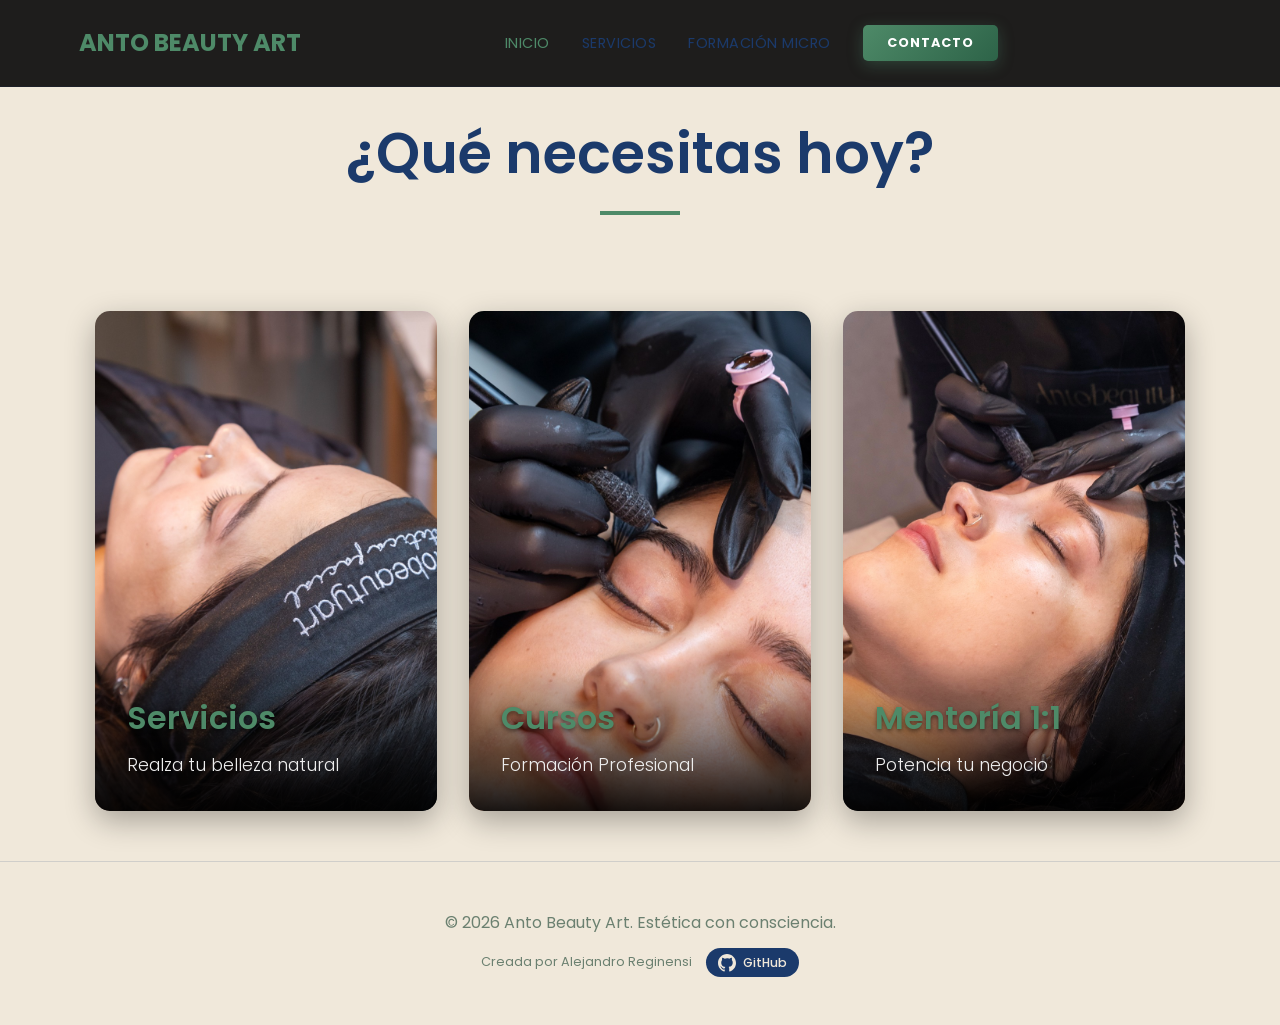
<file: index.html>
<!DOCTYPE html>
<html lang="es">

<head>
    <meta charset="UTF-8">
    <meta name="viewport" content="width=device-width, initial-scale=1.0">
    <title>Bienvenida | Anto Beauty Art</title>
    <meta name="description"
        content="Bienvenida a Anto Beauty Art. Servicios, Formación y Mentoría en Micropigmentación.">
    <!-- Fonts -->
    <link rel="preconnect" href="https://fonts.googleapis.com">
    <link rel="preconnect" href="https://fonts.gstatic.com" crossorigin>
    <link
        href="https://fonts.googleapis.com/css2?family=Cinzel:wght@400;600;700&family=Poppins:wght@300;400;500;600&display=swap"
        rel="stylesheet">
    <link rel="stylesheet" href="style.css">
</head>

<body class="home-page">

    <!-- Navigation -->
    <nav class="navbar">
        <div class="container nav-container">
            <a href="index.html" class="logo">
                <!-- Using Text Logo for clarity, or can replace with img if desired -->
                ANTO BEAUTY ART
            </a>
            <ul class="nav-links">
                <li><a href="index.html" class="active">Inicio</a></li>
                <li><a href="servicios.html">Servicios</a></li>
                <li><a href="cursos.html">Formación Micro</a></li>
                <li><a href="https://wa.me/59891385300" class="btn btn-sm btn-gold">Contacto</a></li>
            </ul>
            <div class="hamburger">
                <span></span>
                <span></span>
                <span></span>
            </div>
        </div>
    </nav>

    <!-- Home Hero / Welcome -->
    <main class="home-content">
        <div class="container text-center mb-5">
            <h1 class="hero-title fade-in-up">¿Qué necesitas hoy?</h1>
            <div class="divider-gold"></div>
        </div>

        <div class="container">
            <div class="home-grid">

                <!-- Card 1: Servicios -->
                <a href="servicios.html" class="home-card fade-in-up delay-1">
                    <div class="home-card-image">
                        <img src="assets/home-servicios.jpg" alt="Servicios de Belleza">
                        <div class="card-overlay">
                            <h2>Servicios</h2>
                            <p>Realza tu belleza natural</p>
                        </div>
                    </div>
                </a>

                <!-- Card 2: Cursos -->
                <a href="cursos.html" class="home-card fade-in-up delay-2">
                    <div class="home-card-image">
                        <img src="assets/home-cursos.jpg" alt="Formación en Micropigmentación">
                        <div class="card-overlay">
                            <h2>Cursos</h2>
                            <p>Formación Profesional</p>
                        </div>
                    </div>
                </a>

                <!-- Card 3: Mentoría -->
                <a href="https://wa.me/59891385300" target="_blank" class="home-card fade-in-up delay-3">
                    <div class="home-card-image">
                        <img src="assets/home-mentoria.jpg" alt="Mentoría 1:1">
                        <div class="card-overlay">
                            <h2>Mentoría 1:1</h2>
                            <p>Potencia tu negocio</p>
                        </div>
                    </div>
                </a>

            </div>
        </div>
    </main>

    <footer class="footer mt-auto">
        <div class="container">
            <p>&copy; 2026 Anto Beauty Art. Estética con consciencia.</p>
            <p class="footer-credit">
                Creada por Alejandro Reginensi &nbsp;
                <a href="https://github.com/alereginensi" target="_blank" class="github-btn" aria-label="GitHub">
                    <svg xmlns="http://www.w3.org/2000/svg" width="18" height="18" viewBox="0 0 24 24"
                        fill="currentColor">
                        <path
                            d="M12 0C5.37 0 0 5.37 0 12c0 5.303 3.438 9.8 8.205 11.387.6.113.82-.258.82-.577 0-.285-.01-1.04-.015-2.04-3.338.724-4.042-1.61-4.042-1.61-.546-1.387-1.333-1.756-1.333-1.756-1.089-.745.083-.729.083-.729 1.205.084 1.84 1.237 1.84 1.237 1.07 1.834 2.807 1.304 3.492.997.108-.775.418-1.305.762-1.605-2.665-.3-5.466-1.332-5.466-5.93 0-1.31.465-2.38 1.235-3.22-.135-.303-.54-1.523.105-3.176 0 0 1.005-.322 3.3 1.23a11.52 11.52 0 0 1 3-.405c1.02.005 2.045.138 3 .405 2.28-1.552 3.285-1.23 3.285-1.23.645 1.653.24 2.873.12 3.176.765.84 1.23 1.91 1.23 3.22 0 4.61-2.805 5.625-5.475 5.92.42.36.81 1.096.81 2.22 0 1.606-.015 2.896-.015 3.286 0 .315.21.69.825.57C20.565 21.795 24 17.298 24 12c0-6.63-5.37-12-12-12z" />
                    </svg>
                    GitHub
                </a>
            </p>
        </div>
    </footer>

    <script src="script.js"></script>
</body>

</html>
</file>
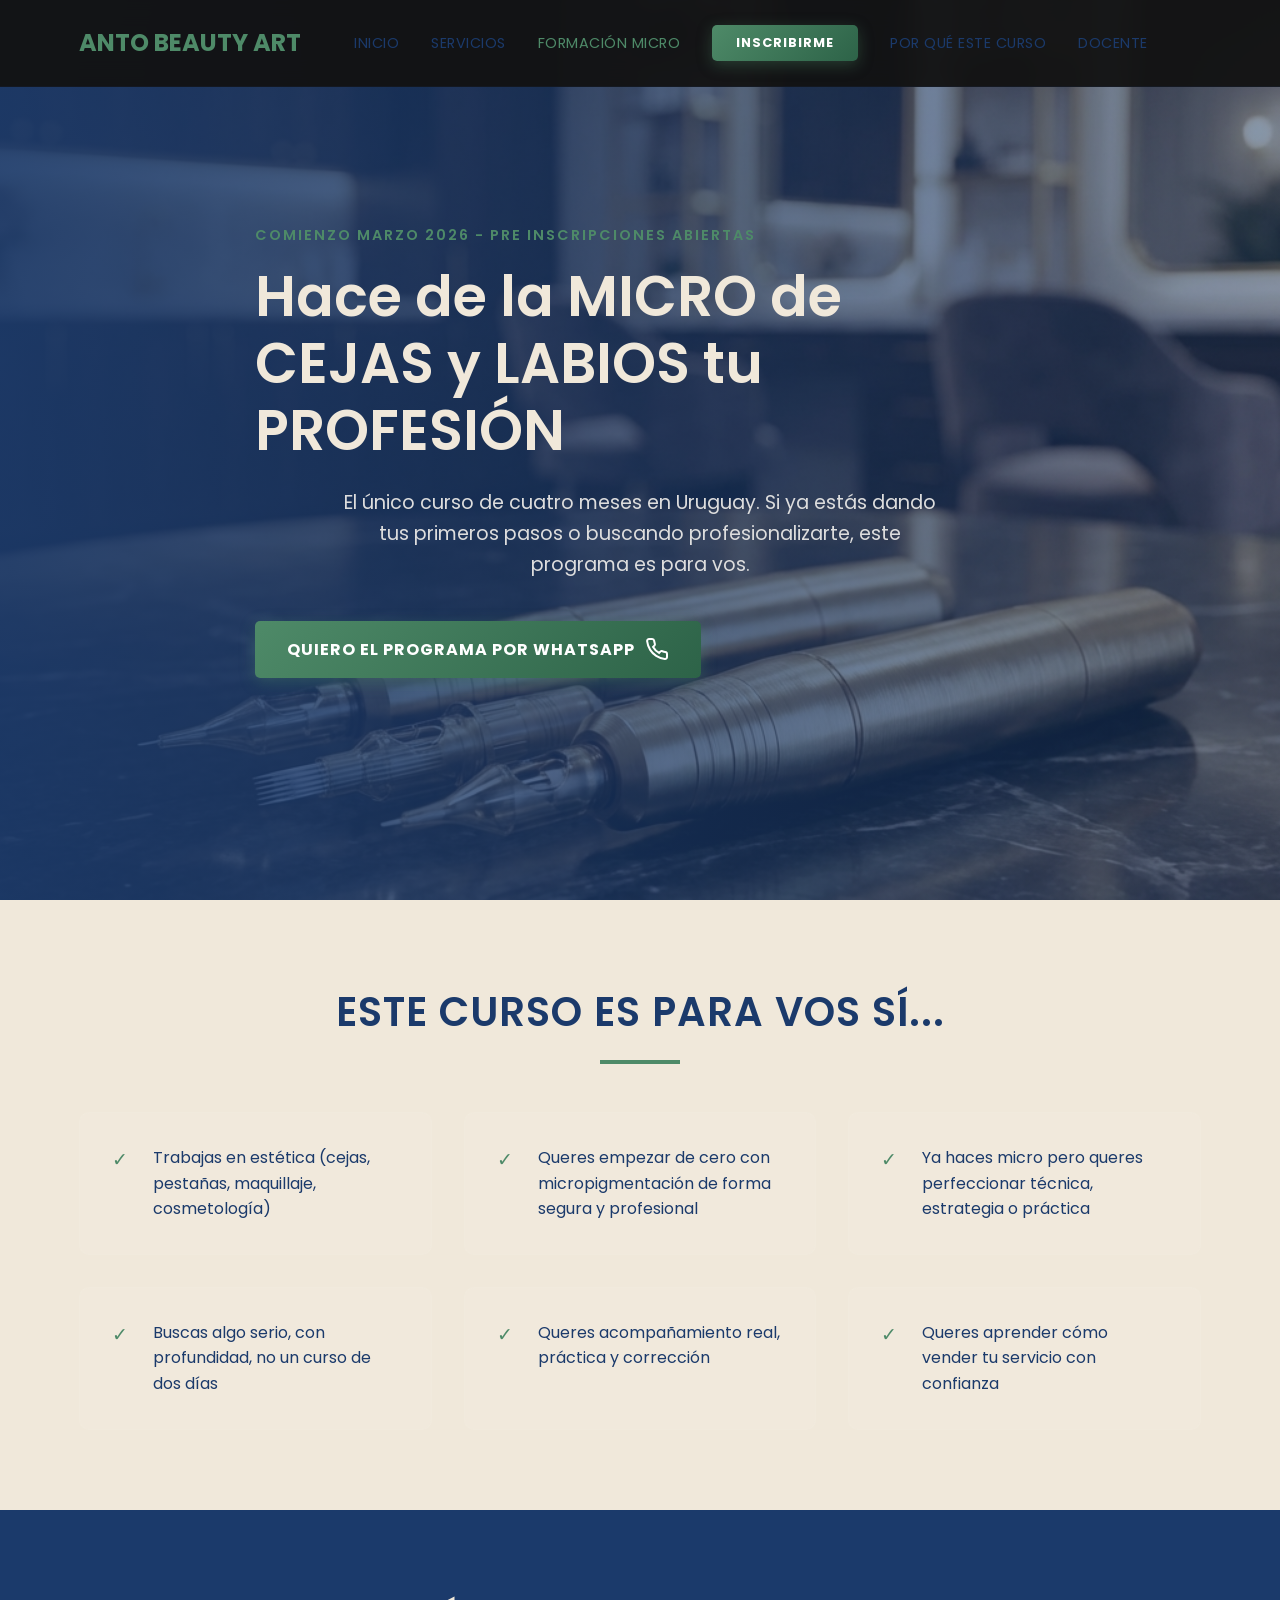
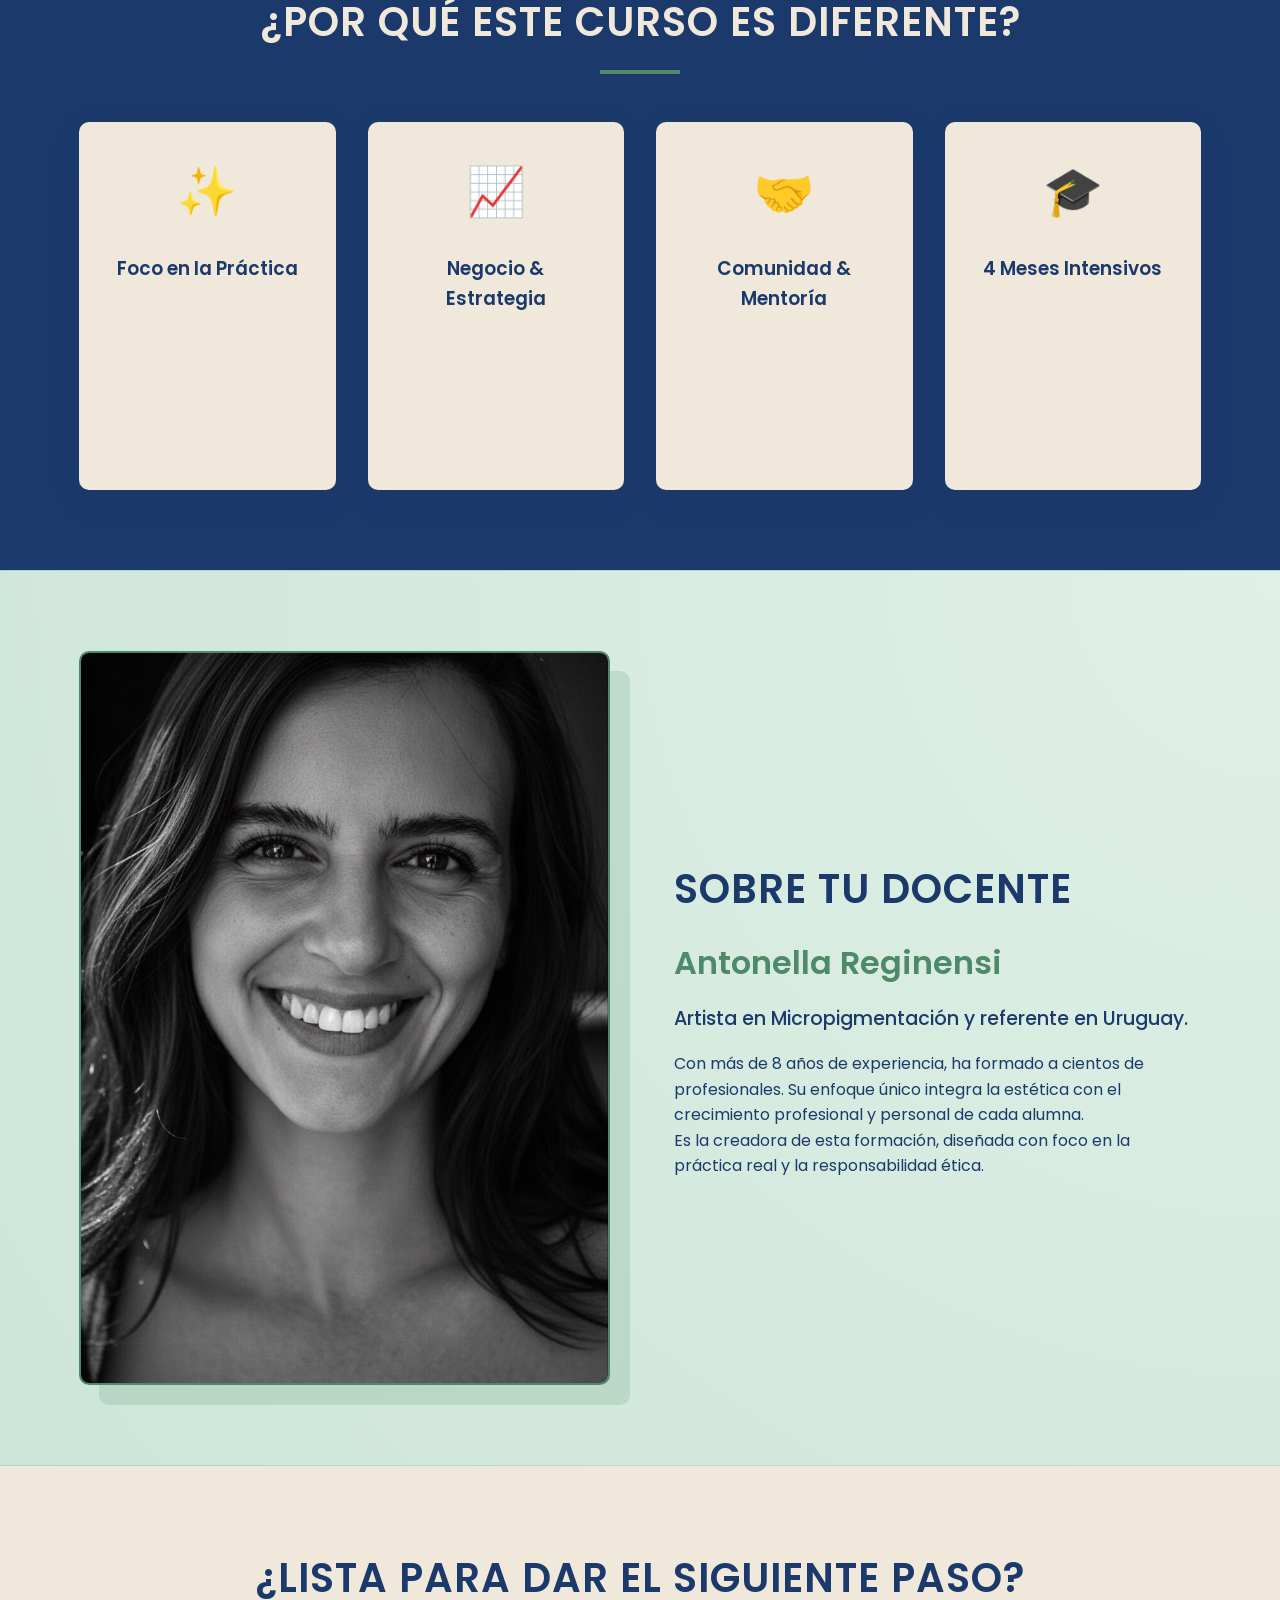
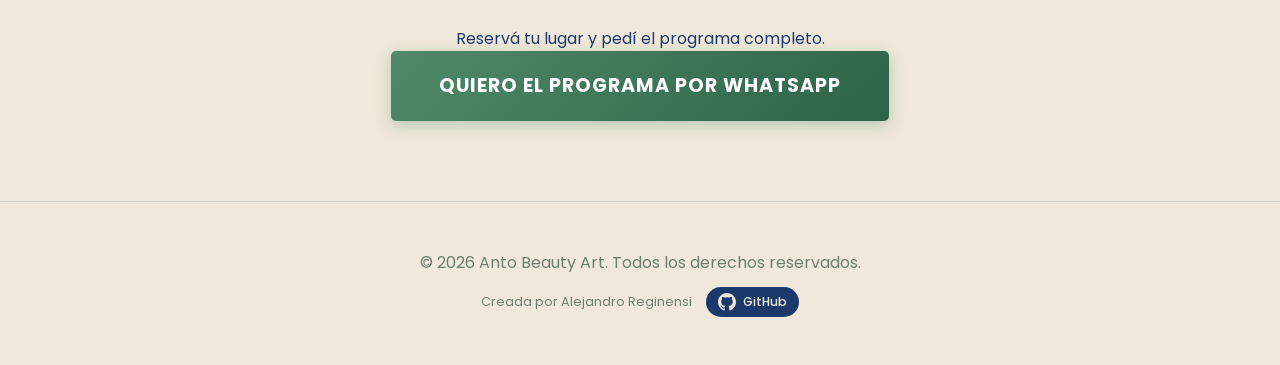
<file: cursos.html>
<!DOCTYPE html>
<html lang="es">

<head>
    <meta charset="UTF-8">
    <meta name="viewport" content="width=device-width, initial-scale=1.0">
    <title>Formación Micropigmentación | Anto Beauty Art</title>
    <meta name="description"
        content="Curso de Micropigmentación de cejas y labios en Uruguay. Hace de la MICRO tu PROFESIÓN.">
    <!-- Fonts -->
    <link rel="preconnect" href="https://fonts.googleapis.com">
    <link rel="preconnect" href="https://fonts.gstatic.com" crossorigin>
    <link
        href="https://fonts.googleapis.com/css2?family=Cinzel:wght@400;600;700&family=Poppins:wght@300;400;500;600&display=swap"
        rel="stylesheet">
    <link rel="stylesheet" href="style.css">
</head>

<body>

    <!-- Navigation -->
    <nav class="navbar">
        <div class="container nav-container">
            <a href="index.html" class="logo">ANTO BEAUTY ART</a>
            <ul class="nav-links">
                <li><a href="index.html">Inicio</a></li>
                <li><a href="servicios.html">Servicios</a></li>
                <li><a href="cursos.html" class="active">Formación Micro</a></li>
                <li><a href="https://wa.me/59891385300" class="btn btn-sm btn-gold">Inscribirme</a></li>
                <li><a href="#diferencial">Por qué este curso</a></li>
                <li><a href="#docente">Docente</a></li>
            </ul>
            <div class="hamburger">
                <span></span>
                <span></span>
                <span></span>
            </div>
        </div>
    </nav>

    <!-- Hero Section -->
    <header id="inicio" class="hero">
        <div class="hero-overlay"></div>
        <div class="container hero-content">
            <span class="eyebrow fade-in">Comienzo Marzo 2026 - Pre Inscripciones Abiertas</span>
            <h1 class="hero-title fade-in-up">Hace de la MICRO de CEJAS y LABIOS tu PROFESIÓN</h1>
            <p class="hero-subtitle fade-in-up delay-1">El único curso de cuatro meses en Uruguay. Si ya estás dando tus
                primeros pasos o buscando profesionalizarte, este programa es para vos.</p>
            <div class="hero-cta fade-in-up delay-2">
                <a href="https://wa.me/59891385300" target="_blank" class="btn btn-gold icon-btn">
                    Quiero el Programa por WhatsApp
                    <svg width="24" height="24" viewBox="0 0 24 24" fill="none" stroke="currentColor" stroke-width="2">
                        <path
                            d="M22 16.92v3a2 2 0 0 1-2.18 2 19.79 19.79 0 0 1-8.63-3.07 19.5 19.5 0 0 1-6-6 19.79 19.79 0 0 1-3.07-8.67A2 2 0 0 1 4.11 2h3a2 2 0 0 1 2 1.72 12.84 12.84 0 0 0 .7 2.81 2 2 0 0 1-.45 2.11L8.09 9.91a16 16 0 0 0 6 6l1.27-1.27a2 2 0 0 1 2.11-.45 12.84 12.84 0 0 0 2.81.7A2 2 0 0 1 22 16.92z">
                        </path>
                    </svg>
                </a>
            </div>
        </div>
    </header>

    <!-- Target Audience Section -->
    <section id="para-quien" class="section section-dark">
        <div class="container">
            <div class="section-header text-center">
                <h2 class="section-title">Este curso es para vos sí...</h2>
                <div class="divider-gold"></div>
            </div>

            <div class="grid-checkpoints">
                <div class="card-check">
                    <div class="icon-check">✓</div>
                    <p>Trabajas en estética (cejas, pestañas, maquillaje, cosmetología)</p>
                </div>
                <div class="card-check">
                    <div class="icon-check">✓</div>
                    <p>Queres empezar de cero con micropigmentación de forma segura y profesional</p>
                </div>
                <div class="card-check">
                    <div class="icon-check">✓</div>
                    <p>Ya haces micro pero queres perfeccionar técnica, estrategia o práctica</p>
                </div>
                <div class="card-check">
                    <div class="icon-check">✓</div>
                    <p>Buscas algo serio, con profundidad, no un curso de dos días</p>
                </div>
                <div class="card-check">
                    <div class="icon-check">✓</div>
                    <p>Queres acompañamiento real, práctica y corrección</p>
                </div>
                <div class="card-check">
                    <div class="icon-check">✓</div>
                    <p>Queres aprender cómo vender tu servicio con confianza</p>
                </div>
            </div>
        </div>
    </section>

    <!-- Differentiators -->
    <section id="diferencial" class="section section-light">
        <div class="container">
            <div class="section-header text-center">
                <h2 class="section-title text-dark">¿Por qué este curso es diferente?</h2>
                <div class="divider-gold"></div>
            </div>

            <div class="features-grid">
                <div class="feature-card">
                    <div class="feature-icon">✨</div>
                    <h3>Foco en la Práctica</h3>
                    <p>El foco estará puesto en llevar todo a la práctica con correcciones personalizadas.</p>
                </div>
                <div class="feature-card">
                    <div class="feature-icon">📈</div>
                    <h3>Negocio & Estrategia</h3>
                    <p>Aprenderás a armar una estrategia de negocio: precios, materiales y ventas.</p>
                </div>
                <div class="feature-card">
                    <div class="feature-icon">🤝</div>
                    <h3>Comunidad & Mentoría</h3>
                    <p>Acceso a una comunidad con mentoras y un grupo reducido con seguimiento.</p>
                </div>
                <div class="feature-card">
                    <div class="feature-icon">🎓</div>
                    <h3>4 Meses Intensivos</h3>
                    <p>Modalidad mixta (grabadas, en vivo y presenciales). Certificación final.</p>
                </div>
            </div>
        </div>
    </section>

    <!-- Instructor -->
    <section id="docente" class="section section-gold-gradient">
        <div class="container">
            <div class="instructor-wrapper">
                <div class="instructor-image">
                    <img src="assets/docente.jpg" alt="Antonella Reginensi"
                        style="width: 100%; height: 100%; object-fit: cover;">
                </div>
                <div class="instructor-content">
                    <h2 class="section-title">Sobre tu Docente</h2>
                    <h3 class="instructor-name">Antonella Reginensi</h3>
                    <p class="lead">Artista en Micropigmentación y referente en Uruguay.</p>
                    <p>Con más de 8 años de experiencia, ha formado a cientos de profesionales. Su enfoque único integra
                        la estética con el crecimiento profesional y personal de cada alumna.</p>
                    <p>Es la creadora de esta formación, diseñada con foco en la práctica real y la responsabilidad
                        ética.</p>
                </div>
            </div>
        </div>
    </section>

    <!-- CTA Footer -->
    <section class="section section-dark text-center">
        <div class="container">
            <h2 class="section-title">¿Lista para dar el siguiente paso?</h2>
            <p class="cta-text">Reservá tu lugar y pedí el programa completo.</p>
            <a href="https://wa.me/59891385300" target="_blank" class="btn btn-gold btn-lg">QUIERO EL PROGRAMA POR
                WHATSAPP</a>
        </div>
    </section>

    <footer class="footer">
        <div class="container">
            <p>&copy; 2026 Anto Beauty Art. Todos los derechos reservados.</p>
            <p class="footer-credit">
                Creada por Alejandro Reginensi &nbsp;
                <a href="https://github.com/alereginensi" target="_blank" class="github-btn" aria-label="GitHub">
                    <svg xmlns="http://www.w3.org/2000/svg" width="18" height="18" viewBox="0 0 24 24"
                        fill="currentColor">
                        <path
                            d="M12 0C5.37 0 0 5.37 0 12c0 5.303 3.438 9.8 8.205 11.387.6.113.82-.258.82-.577 0-.285-.01-1.04-.015-2.04-3.338.724-4.042-1.61-4.042-1.61-.546-1.387-1.333-1.756-1.333-1.756-1.089-.745.083-.729.083-.729 1.205.084 1.84 1.237 1.84 1.237 1.07 1.834 2.807 1.304 3.492.997.108-.775.418-1.305.762-1.605-2.665-.3-5.466-1.332-5.466-5.93 0-1.31.465-2.38 1.235-3.22-.135-.303-.54-1.523.105-3.176 0 0 1.005-.322 3.3 1.23a11.52 11.52 0 0 1 3-.405c1.02.005 2.045.138 3 .405 2.28-1.552 3.285-1.23 3.285-1.23.645 1.653.24 2.873.12 3.176.765.84 1.23 1.91 1.23 3.22 0 4.61-2.805 5.625-5.475 5.92.42.36.81 1.096.81 2.22 0 1.606-.015 2.896-.015 3.286 0 .315.21.69.825.57C20.565 21.795 24 17.298 24 12c0-6.63-5.37-12-12-12z" />
                    </svg>
                    GitHub
                </a>
            </p>
        </div>
    </footer>

    <script src="script.js"></script>
</body>

</html>
</file>
<file: style.css>
/* Reset & Base */
:root {
    --color-bg-dark: #F0E8DA;
    --color-bg-card: #E8DDD0;
    --color-text-main: #1B3A6B;
    --color-text-muted: #6B8070;
    --color-gold: #4E8A68;
    --color-gold-light: #7DB99A;
    --color-gold-dark: #2D6348;
    --color-navy: #1B3A6B;
    --font-heading: 'Poppins', sans-serif;
    --font-body: 'Poppins', sans-serif;
    --spacing-section: 5rem;
}

* {
    margin: 0;
    padding: 0;
    box-sizing: border-box;
}

body {
    font-family: 'Poppins', sans-serif;
    background-color: var(--color-bg-dark);
    color: var(--color-text-main);
    line-height: 1.6;
    overflow-x: hidden;
}

a {
    text-decoration: none;
    color: inherit;
    transition: all 0.3s ease;
}

ul {
    list-style: none;
}

img {
    max-width: 100%;
    display: block;
}

.container {
    width: 90%;
    max-width: 1200px;
    margin: 0 auto;
    padding: 0 15px;
}

/* Typography */
h1,
h2,
h3 {
    font-family: 'Poppins', sans-serif;
    font-weight: 600;
}

.section-title {
    font-size: 2.5rem;
    margin-bottom: 1rem;
    text-transform: uppercase;
    letter-spacing: 1px;
}

.text-center {
    text-align: center;
}

.text-dark {
    color: #F0E8DA;
}

/* Buttons */
.btn {
    display: inline-flex;
    align-items: center;
    justify-content: center;
    padding: 1rem 2rem;
    border-radius: 5px;
    font-weight: 500;
    text-transform: uppercase;
    letter-spacing: 1px;
    cursor: pointer;
    font-size: 1rem;
}

.btn-gold {
    background: linear-gradient(135deg, var(--color-gold) 0%, var(--color-gold-dark) 100%);
    color: #fff;
    font-weight: bold;
    box-shadow: 0 4px 15px rgba(78, 138, 104, 0.35);
}

.btn-gold:hover {
    transform: translateY(-2px);
    box-shadow: 0 6px 20px rgba(78, 138, 104, 0.5);
}

.btn-sm {
    padding: 0.5rem 1.5rem;
    font-size: 0.8rem;
}

.btn-lg {
    padding: 1.2rem 3rem;
    font-size: 1.2rem;
}

.icon-btn svg {
    margin-left: 10px;
}

/* Navbar */
.navbar {
    position: fixed;
    top: 0;
    left: 0;
    width: 100%;
    background: rgba(240, 232, 218, 0.97);
    backdrop-filter: blur(12px);
    padding: 1.5rem 0;
    z-index: 1000;
    border-bottom: 1px solid rgba(27, 58, 107, 0.15);
}

.nav-container {
    display: flex;
    justify-content: space-between;
    align-items: center;
}

.logo {
    font-family: var(--font-heading);
    font-size: 1.5rem;
    font-weight: 700;
    color: var(--color-gold);
}

.nav-links {
    display: flex;
    gap: 2rem;
    align-items: center;
}

.nav-links a:not(.btn) {
    font-size: 0.9rem;
    text-transform: uppercase;
    letter-spacing: 0.5px;
}

.nav-links a:not(.btn):hover {
    color: var(--color-gold);
}

/* Hero Section */
.hero {
    position: relative;
    height: 100vh;
    min-height: 600px;
    display: flex;
    align-items: center;
    background-image: url('assets/hero-bg.png');
    /* Generated asset */
    background-size: cover;
    background-position: center;
    background-attachment: fixed;
}

.hero-overlay {
    position: absolute;
    top: 0;
    left: 0;
    width: 100%;
    height: 100%;
    background: linear-gradient(to right, rgba(27, 58, 107, 0.92) 0%, rgba(27, 58, 107, 0.52) 100%);
}

.hero-content {
    position: relative;
    z-index: 10;
    max-width: 800px;
    color: #F0E8DA;
}

.eyebrow {
    display: inline-block;
    color: var(--color-gold);
    font-weight: 600;
    letter-spacing: 2px;
    margin-bottom: 1rem;
    text-transform: uppercase;
    font-size: 0.9rem;
}

.hero-title {
    font-size: 3.5rem;
    line-height: 1.2;
    margin-bottom: 1.5rem;
}

.hero-subtitle {
    font-size: 1.2rem;
    color: #ddd;
    margin-bottom: 2.5rem;
    max-width: 600px;
    margin-left: auto;
    margin-right: auto;
    text-align: center;
}

/* Sections General */
.section {
    padding: var(--spacing-section) 0;
}

.section-dark {
    background-color: var(--color-bg-dark);
}

.section-light {
    background-color: #1B3A6B;
    color: #F0E8DA;
}

.divider-gold {
    width: 80px;
    height: 4px;
    background-color: var(--color-gold);
    margin: 1rem auto 3rem;
}

/* Grid Checkpoints */
.grid-checkpoints {
    display: grid;
    grid-template-columns: repeat(auto-fit, minmax(300px, 1fr));
    gap: 2rem;
}

.card-check {
    background: rgba(255, 255, 255, 0.08);
    padding: 2rem;
    border-radius: 10px;
    border: 1px solid rgba(240, 232, 218, 0.15);
    display: flex;
    gap: 1rem;
    align-items: flex-start;
    transition: transform 0.3s;
}

.card-check:hover {
    transform: translateY(-5px);
    border-color: var(--color-gold);
}

.icon-check {
    color: var(--color-gold);
    font-size: 1.2rem;
    min-width: 25px;
}

/* Features */
.features-grid {
    display: grid;
    grid-template-columns: repeat(auto-fit, minmax(250px, 1fr));
    gap: 2rem;
}

.feature-card {
    text-align: center;
    padding: 2rem;
    background: #F0E8DA;
    border-radius: 10px;
    box-shadow: 0 10px 30px rgba(27, 58, 107, 0.12);
}

.feature-icon {
    font-size: 3rem;
    margin-bottom: 1.5rem;
}

.feature-card h3 {
    margin-bottom: 1rem;
    color: #1B3A6B;
}

/* Instructor */
.section-gold-gradient {
    background: radial-gradient(circle at top right, #DFF0E7, #CDE5D8);
    border-top: 1px solid rgba(78, 138, 104, 0.2);
    border-bottom: 1px solid rgba(78, 138, 104, 0.2);
}

.instructor-wrapper {
    display: flex;
    gap: 4rem;
    align-items: center;
}

.instructor-image {
    flex: 1;
    border-radius: 10px;
    overflow: hidden;
    position: relative;
    border: 2px solid var(--color-gold);
    box-shadow: 20px 20px 0 rgba(78, 138, 104, 0.18);
}

.instructor-content {
    flex: 1;
}

.instructor-name {
    font-size: 2rem;
    color: var(--color-gold);
    margin-bottom: 1rem;
}

.lead {
    font-size: 1.2rem;
    margin-bottom: 1rem;
    font-weight: 500;
}

/* Footer */
.footer {
    padding: 3rem 0;
    text-align: center;
    border-top: 1px solid rgba(27, 58, 107, 0.15);
    color: var(--color-text-muted);
}

.footer-credit {
    margin-top: 0.75rem;
    font-size: 0.8rem;
    color: var(--color-text-muted);
    display: flex;
    align-items: center;
    justify-content: center;
    gap: 0.5rem;
}

.github-btn {
    display: inline-flex;
    align-items: center;
    gap: 0.4rem;
    padding: 0.3rem 0.75rem;
    border-radius: 20px;
    background: var(--color-text-main);
    color: var(--color-bg-dark);
    font-size: 0.78rem;
    font-weight: 500;
    transition: all 0.3s ease;
}

.github-btn:hover {
    background: var(--color-gold);
    color: #fff;
    transform: translateY(-2px);
    box-shadow: 0 4px 12px rgba(78, 138, 104, 0.3);
}

/* Animations */
.fade-in-up {
    opacity: 0;
    transform: translateY(30px);
    animation: fadeInUp 0.8s forwards;
}

.delay-1 {
    animation-delay: 0.2s;
}

.delay-2 {
    animation-delay: 0.4s;
}

@keyframes fadeInUp {
    to {
        opacity: 1;
        transform: translateY(0);
    }
}

/* Responsive */
@media (max-width: 768px) {
    .nav-links {
        display: none;
    }

    /* Simplified mobile for now */
    .hero-title {
        font-size: 2.5rem;
    }

    .instructor-wrapper {
        flex-direction: column;
    }

    .instructor-image {
        width: 100%;
    }
}

/* --- SERVICES PAGE STYLES --- */

.header-services .hero-content {
    max-width: 1000px;
    z-index: 10;
}

.header-services {
    position: relative;
    height: 60vh;
    min-height: 400px;
    display: flex;
    align-items: center;
    background-image: url('assets/services-bg.png');
    /* New Asset */
    background-size: cover;
    background-position: center;
    background-attachment: fixed;
    justify-content: center;
}

.services-grid {
    display: grid;
    grid-template-columns: repeat(auto-fill, minmax(350px, 1fr));
    gap: 2.5rem;
}

.service-card {
    background: var(--color-bg-card);
    border-radius: 12px;
    overflow: hidden;
    transition: all 0.4s ease;
    border: 1px solid rgba(27, 58, 107, 0.1);
    position: relative;
    display: flex;
    flex-direction: column;
}

.service-card:hover {
    transform: translateY(-8px);
    box-shadow: 0 15px 40px rgba(27, 58, 107, 0.15);
    border-color: var(--color-gold);
}

.service-card.featured {
    background: linear-gradient(145deg, #EAF3EE, #DFF0E7);
    border: 1px solid rgba(78, 138, 104, 0.3);
}

.service-badge {
    position: absolute;
    top: 15px;
    right: 15px;
    background: var(--color-gold);
    color: #111;
    font-size: 0.75rem;
    font-weight: 700;
    padding: 0.3rem 0.8rem;
    border-radius: 50px;
    text-transform: uppercase;
}

.service-body {
    padding: 2rem;
    display: flex;
    flex-direction: column;
    height: 100%;
}

.service-body h3 {
    margin-bottom: 0.5rem;
    color: var(--color-text-main);
    font-size: 1.4rem;
}

.service-body .price {
    color: var(--color-gold);
    font-size: 1.5rem;
    font-weight: 700;
    margin-bottom: 1rem;
    font-family: var(--font-heading);
}

.service-body .price .session {
    font-size: 0.9rem;
    font-weight: 400;
    color: var(--color-text-muted);
    font-family: var(--font-body);
}

.service-body p {
    color: var(--color-text-main);
    opacity: 0.75;
    font-size: 0.95rem;
    margin-bottom: 1.5rem;
    flex-grow: 1;
}

.service-meta {
    display: flex;
    gap: 1.5rem;
    margin-bottom: 1.5rem;
    font-size: 0.85rem;
    color: var(--color-text-muted);
    border-top: 1px solid rgba(27, 58, 107, 0.12);
    padding-top: 1rem;
}

.service-meta span {
    display: flex;
    align-items: center;
    gap: 0.5rem;
}

.btn-full {
    width: 100%;
    text-align: center;
}

/* Nav Active State */
.nav-links a.active {
    color: var(--color-gold);
    position: relative;
}

/* --- HOME PAGE STYLES --- */
body.home-page {
    min-height: 100vh;
    display: flex;
    flex-direction: column;
}

.home-content {
    flex: 1;
    display: flex;
    flex-direction: column;
    justify-content: center;
    padding: 120px 0 50px;
    /* Space for fixed nav */
}

.mb-5 {
    margin-bottom: 3rem;
}

.mt-auto {
    margin-top: auto;
}

.home-grid {
    display: grid;
    grid-template-columns: repeat(auto-fit, minmax(300px, 1fr));
    gap: 2rem;
    padding: 0 1rem;
}

.home-card {
    position: relative;
    border-radius: 15px;
    overflow: hidden;
    height: 500px;
    display: block;
    /* Make sure anchor is block */
    box-shadow: 0 10px 30px rgba(0, 0, 0, 0.3);
    transition: transform 0.4s cubic-bezier(0.175, 0.885, 0.32, 1.275);
}

.home-card:hover {
    transform: translateY(-10px) scale(1.02);
    box-shadow: 0 20px 50px rgba(78, 138, 104, 0.28);
}

.home-card-image {
    width: 100%;
    height: 100%;
    position: relative;
}

.home-card-image img {
    width: 100%;
    height: 100%;
    object-fit: cover;
    transition: transform 0.8s ease;
}

.home-card:hover .home-card-image img {
    transform: scale(1.1);
}

.card-overlay {
    position: absolute;
    bottom: 0;
    left: 0;
    width: 100%;
    padding: 2rem;
    background: linear-gradient(to top, rgba(0, 0, 0, 0.9), rgba(0, 0, 0, 0));
    color: white;
    z-index: 2;
}

.card-overlay h2 {
    font-size: 2rem;
    margin-bottom: 0.5rem;
    color: var(--color-gold);
    text-shadow: 0 2px 4px rgba(0, 0, 0, 0.5);
}

.card-overlay p {
    font-size: 1.1rem;
    color: #eee;
    font-weight: 300;
}

/* Service Page Images */
.service-image-container {
    height: 250px;
    overflow: hidden;
    border-bottom: 1px solid rgba(27, 58, 107, 0.1);
}

.service-image-container img {
    width: 100%;
    height: 100%;
    object-fit: cover;
    transition: transform 0.5s ease;
}

.service-card:hover .service-image-container img {
    transform: scale(1.1);
}

/* Responsive Home */
@media (max-width: 768px) {
    .home-card {
        height: 350px;
    }
}
</file>
